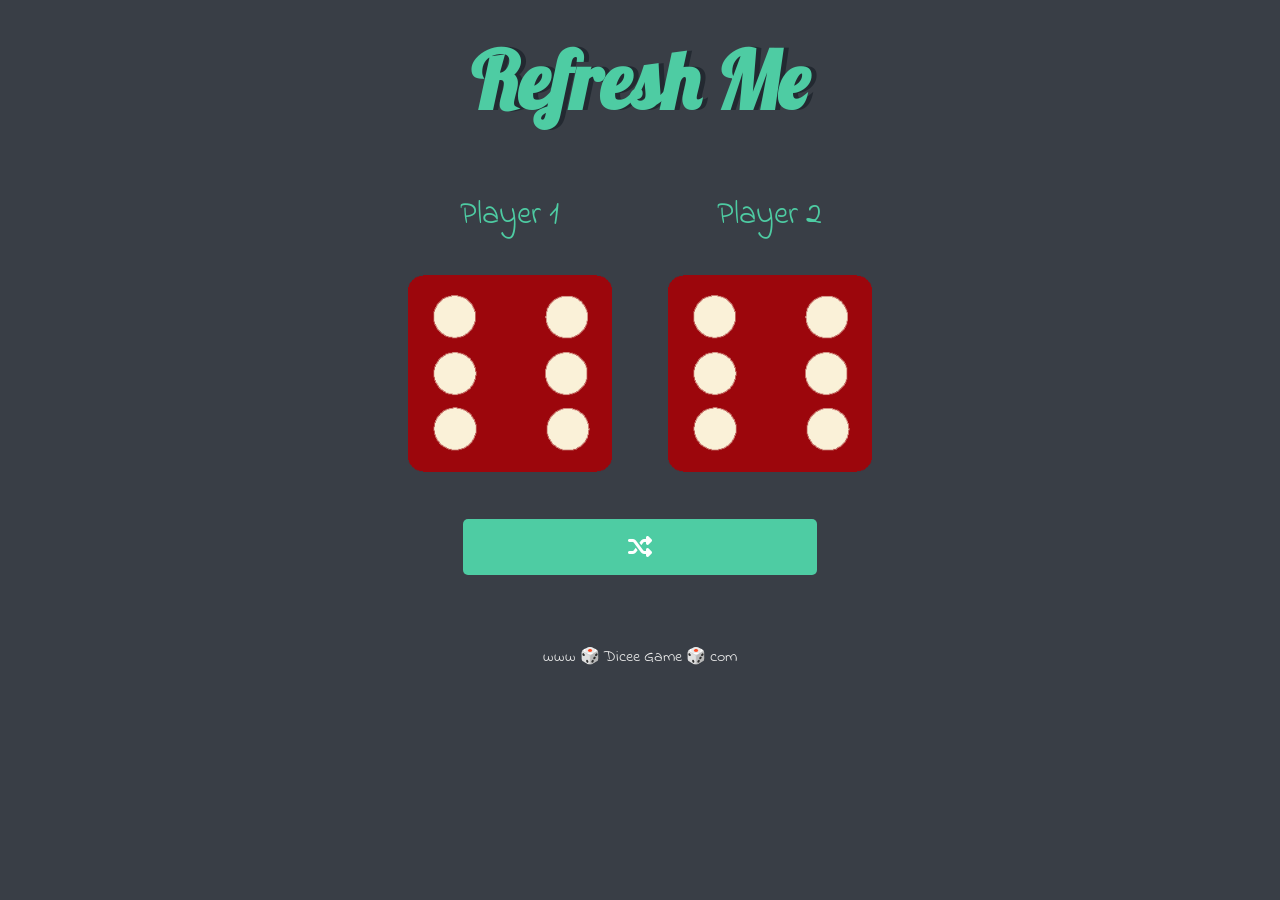
<file: index.html>
<!DOCTYPE html>
<html lang="en" dir="ltr">
  <head>
    <meta charset="utf-8">
    <title>Dicee</title>
    <link rel="stylesheet" href="styles.css">
    <!-- Link Google fonts -->
    <link href="https://fonts.googleapis.com/css?family=Indie+Flower|Lobster" rel="stylesheet">
    <!-- Link font awesome library -->
    <link rel="stylesheet" href="https://cdnjs.cloudflare.com/ajax/libs/font-awesome/6.5.1/css/all.min.css" integrity="sha512-DTOQO9RWCH3ppGqcWaEA1BIZOC6xxalwEsw9c2QQeAIftl+Vegovlnee1c9QX4TctnWMn13TZye+giMm8e2LwA==" crossorigin="anonymous" referrerpolicy="no-referrer" />
  </head>
  <body>

    <div class="container">
      <h1>Refresh Me</h1>

      <div class="dice">
        <p>Player 1</p>
        <img class="img1" src="./images/dice6.png">
      </div>

      <div class="dice">
        <p>Player 2</p>
        <img class="img2" src="./images/dice6.png">
      </div>

      <div class="button-container">
        <button>
          <i class="fa-solid fa-shuffle"></i>
        </button>
      </div>

    </div>

    <script src="./dice.js"></script>
  </body>

  <footer>
    www 🎲 Dicee Game 🎲 com
  </footer>
</html>
</file>
<file: styles.css>
.container {
  width: 70%;
  margin: auto;
  text-align: center;
}

.dice {
  text-align: center;
  display: inline-block;

}

body {
  background-color: #393E46;
}

h1 {
  margin: 30px;
  font-family: 'Lobster', cursive;
  text-shadow: 5px 0 #232931;
  font-size: 5rem;
  color: #4ECCA3;
}

p {
  font-size: 2rem;
  color: #4ECCA3;
  font-family: 'Indie Flower', cursive;
}

img {
  width: 80%;
}

.button-container {
  margin-top: 2rem;
  width: 100%;
  height: 70px;
  display: flex;
  justify-content: center;
  align-items: center;
}

button {
  width: 40%;
  height: 80%;
  font-size: 24px;
  color: white;
  border: none;
  outline: none;
  cursor: pointer;
  border-radius: 5px;
  background-color: #4ECCA3;
}

button:hover {
  background-color: #4ECCA3;
  transform: scale(1.05);
  box-shadow: 0 0 20px rgba(4, 217, 18, 0.8);
}

footer {
  margin-top: 5%;
  color: #EEEEEE;
  text-align: center;
  font-family: 'Indie Flower', cursive;
}
</file>
